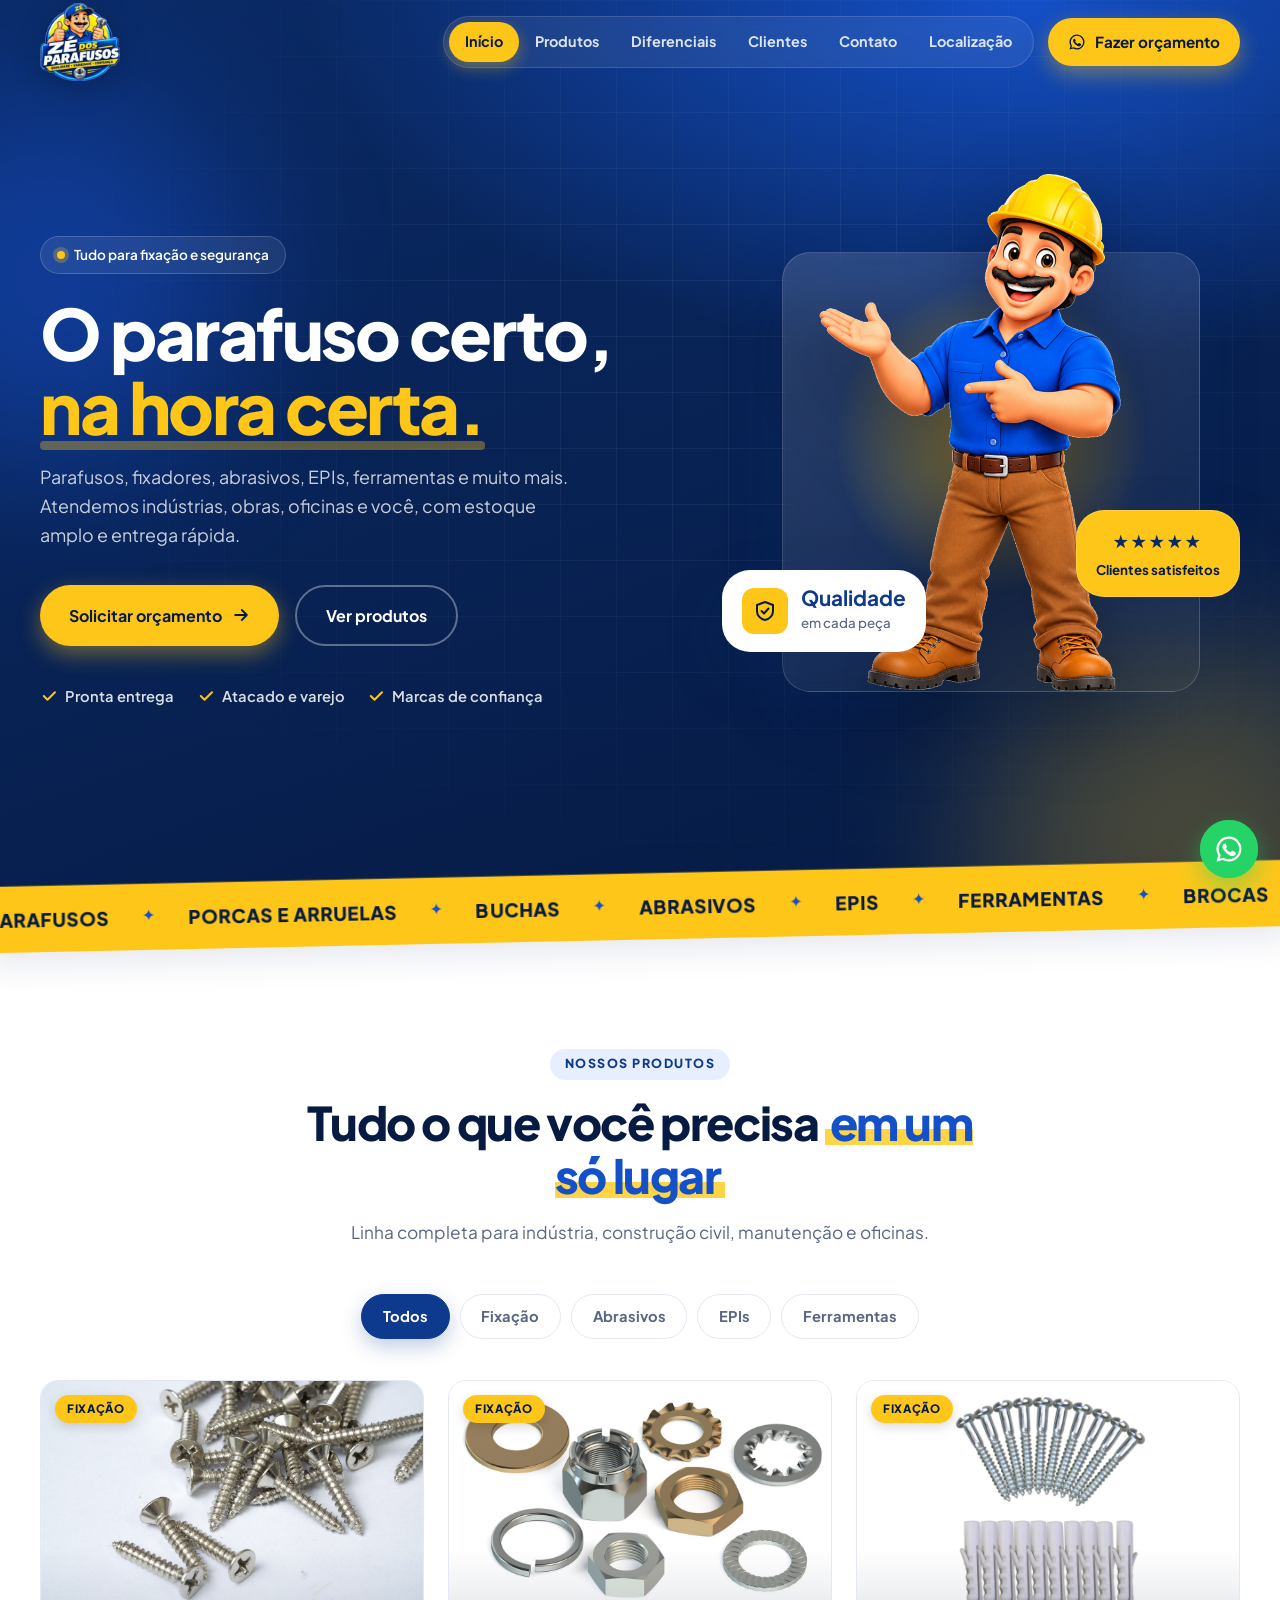
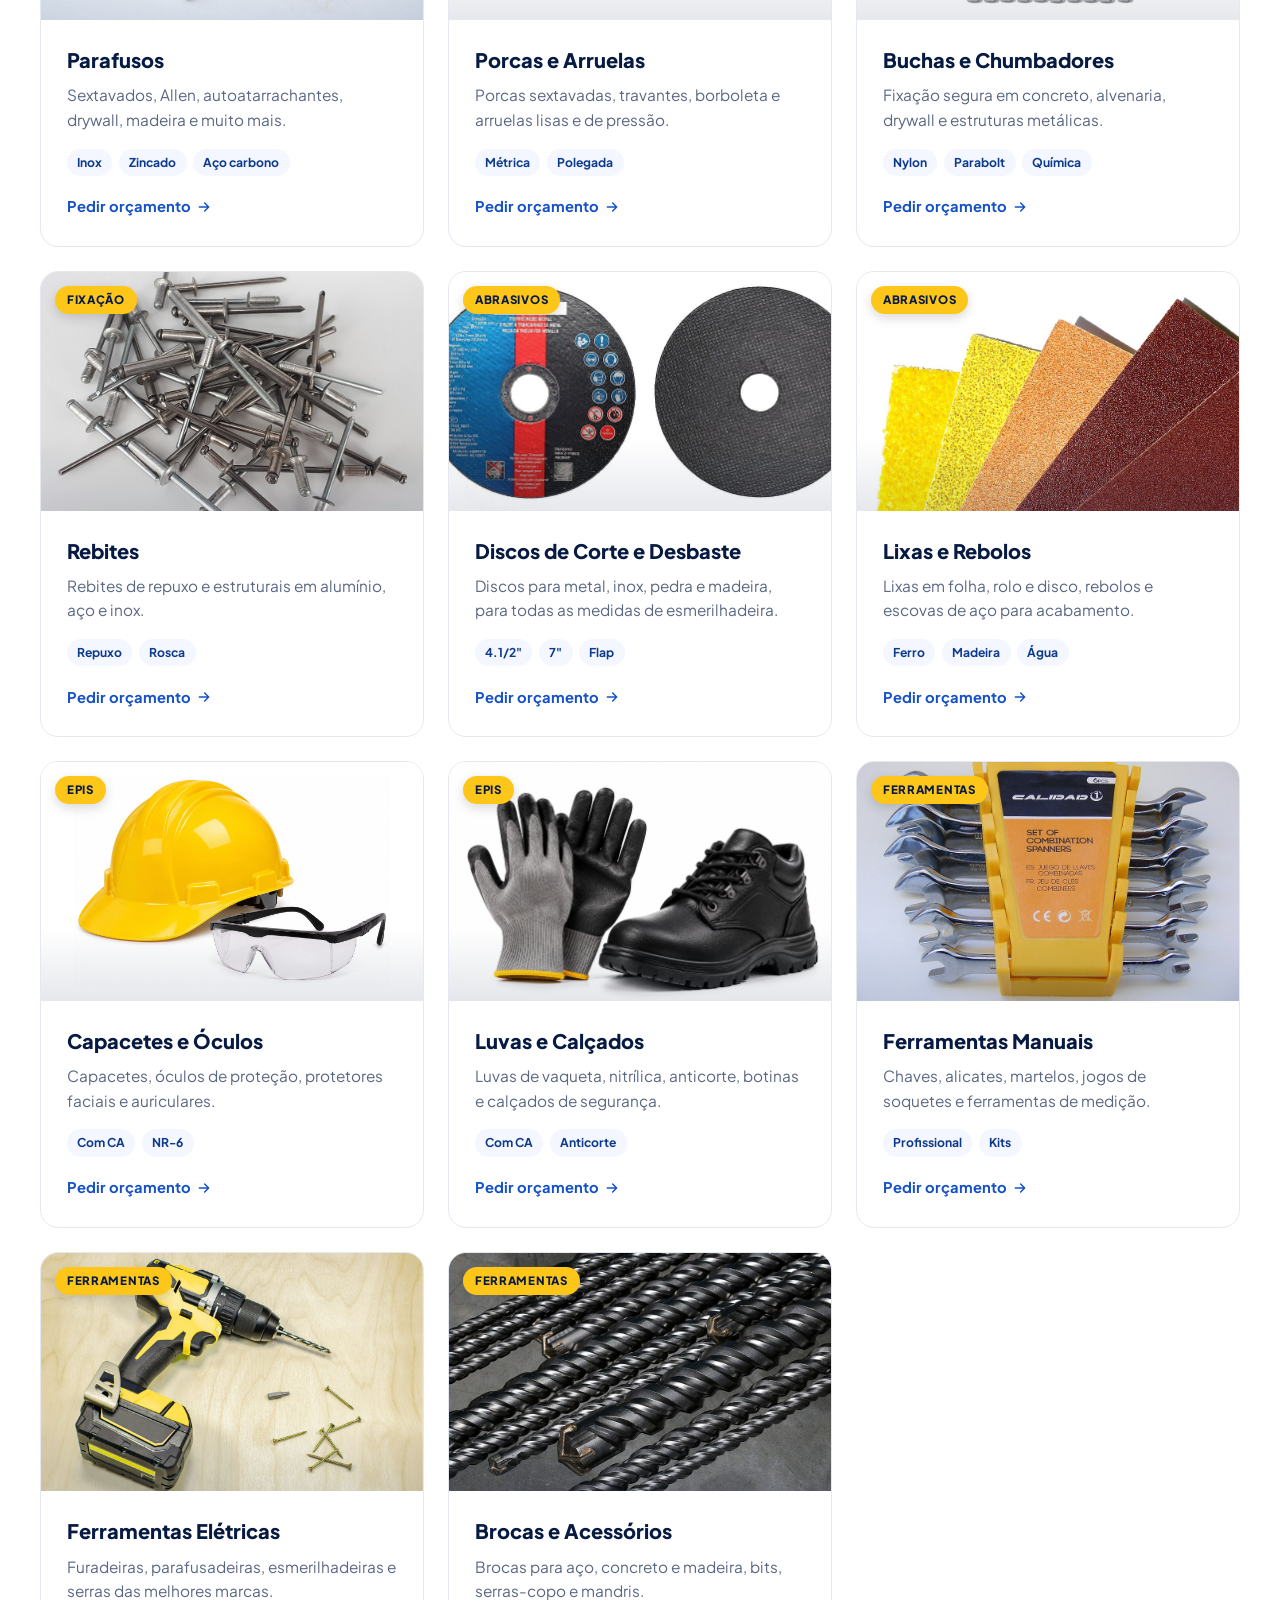
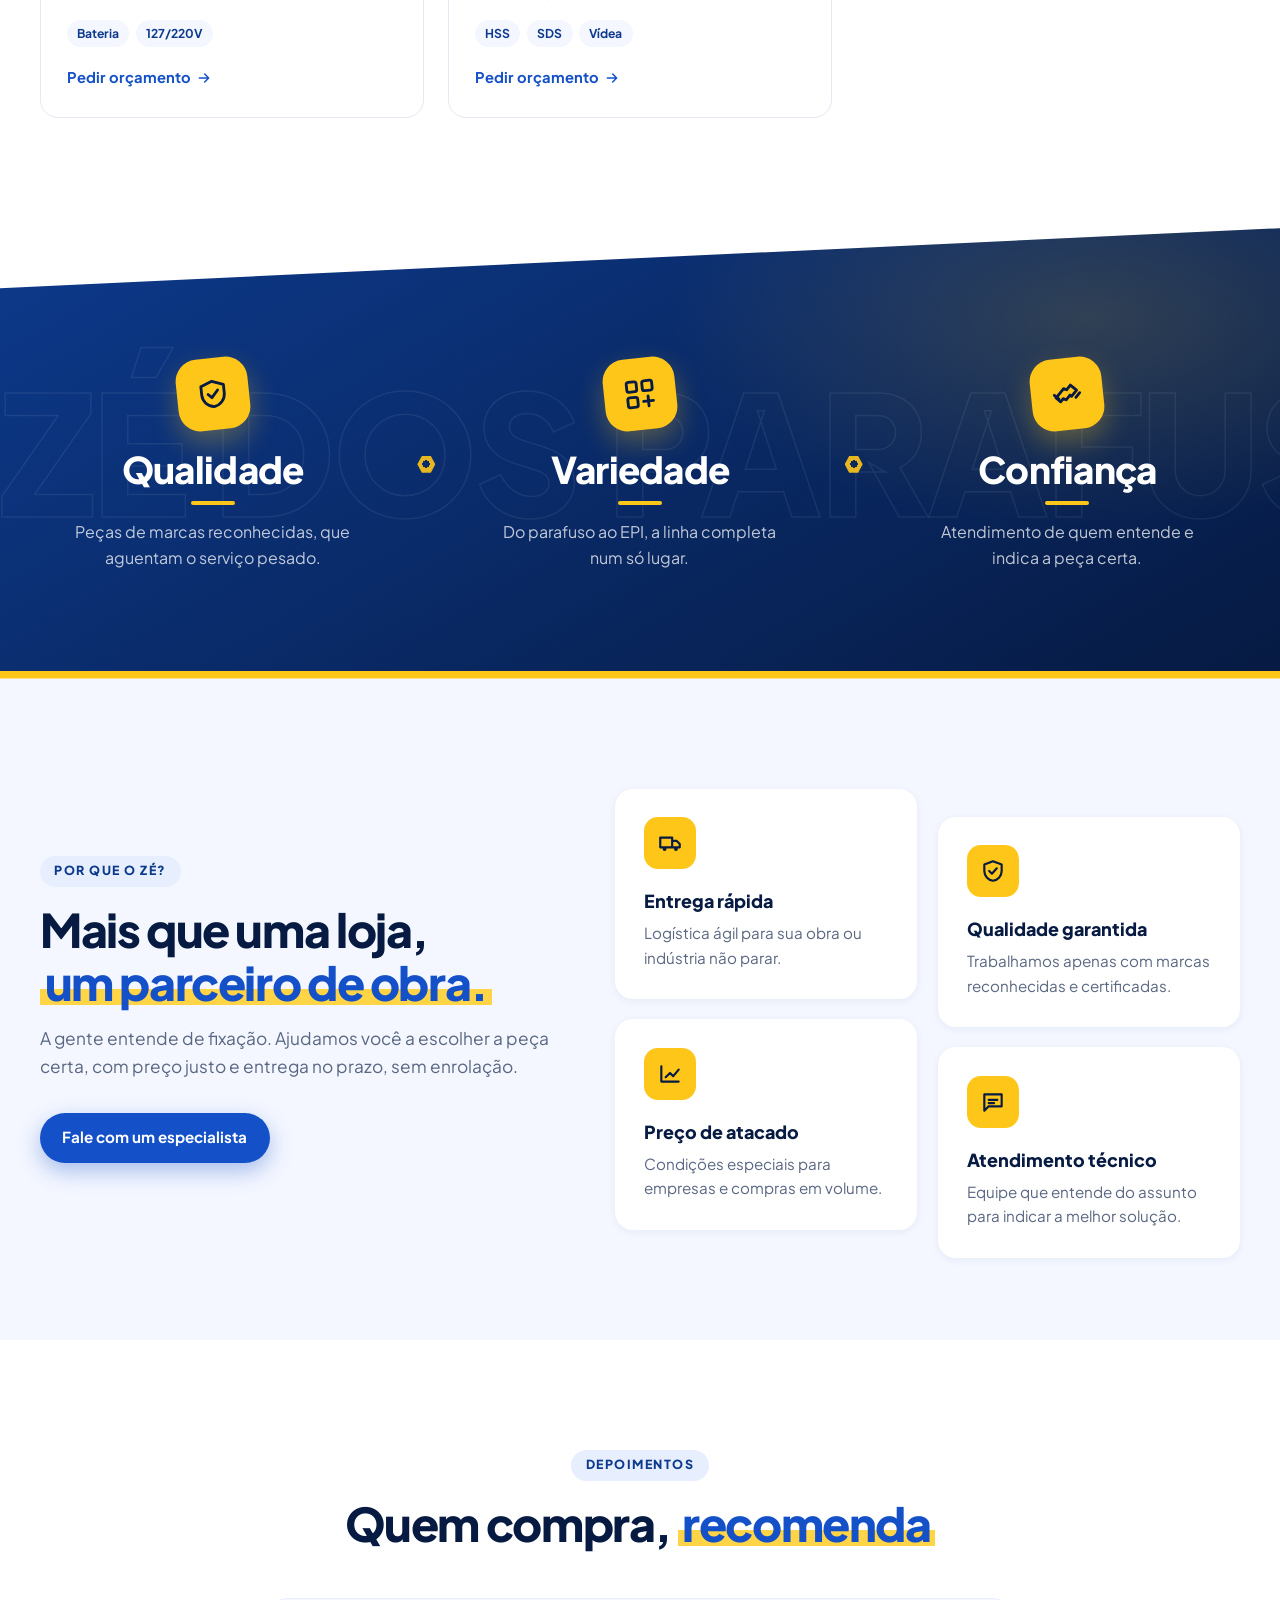
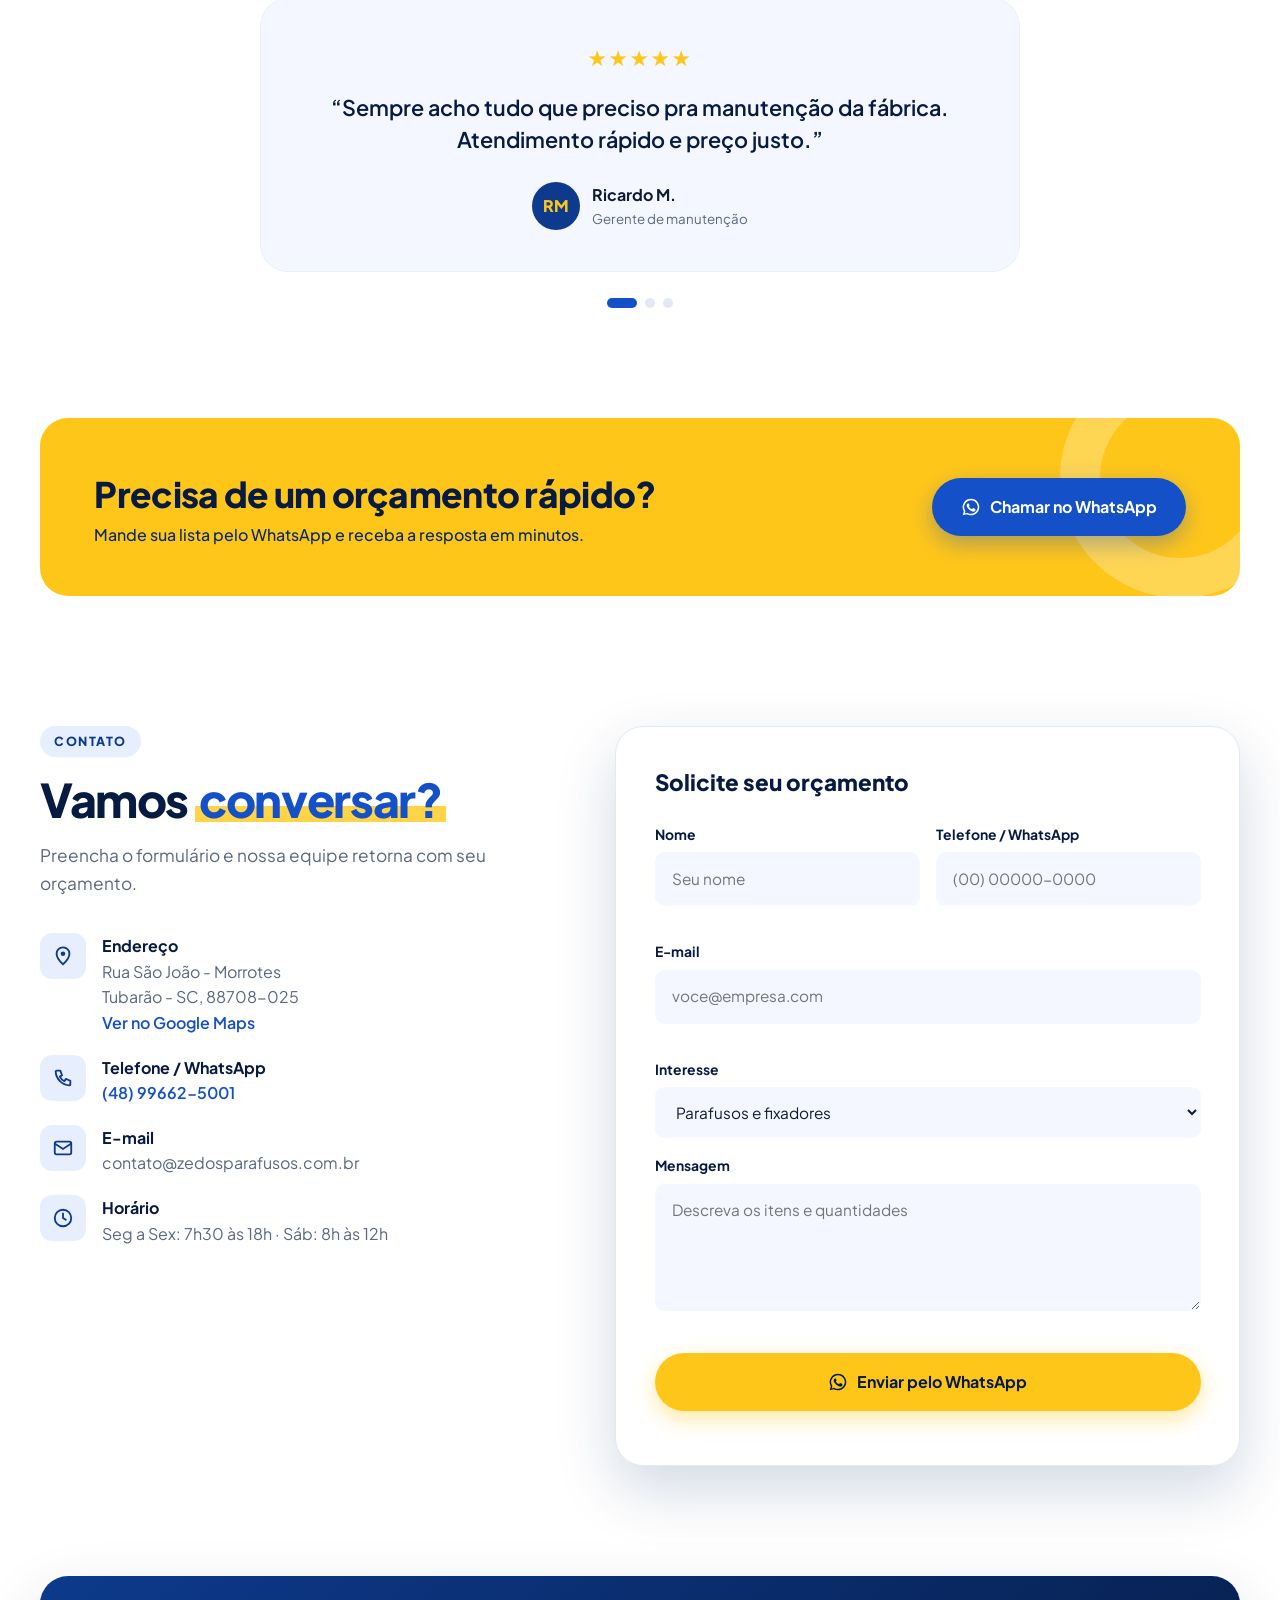
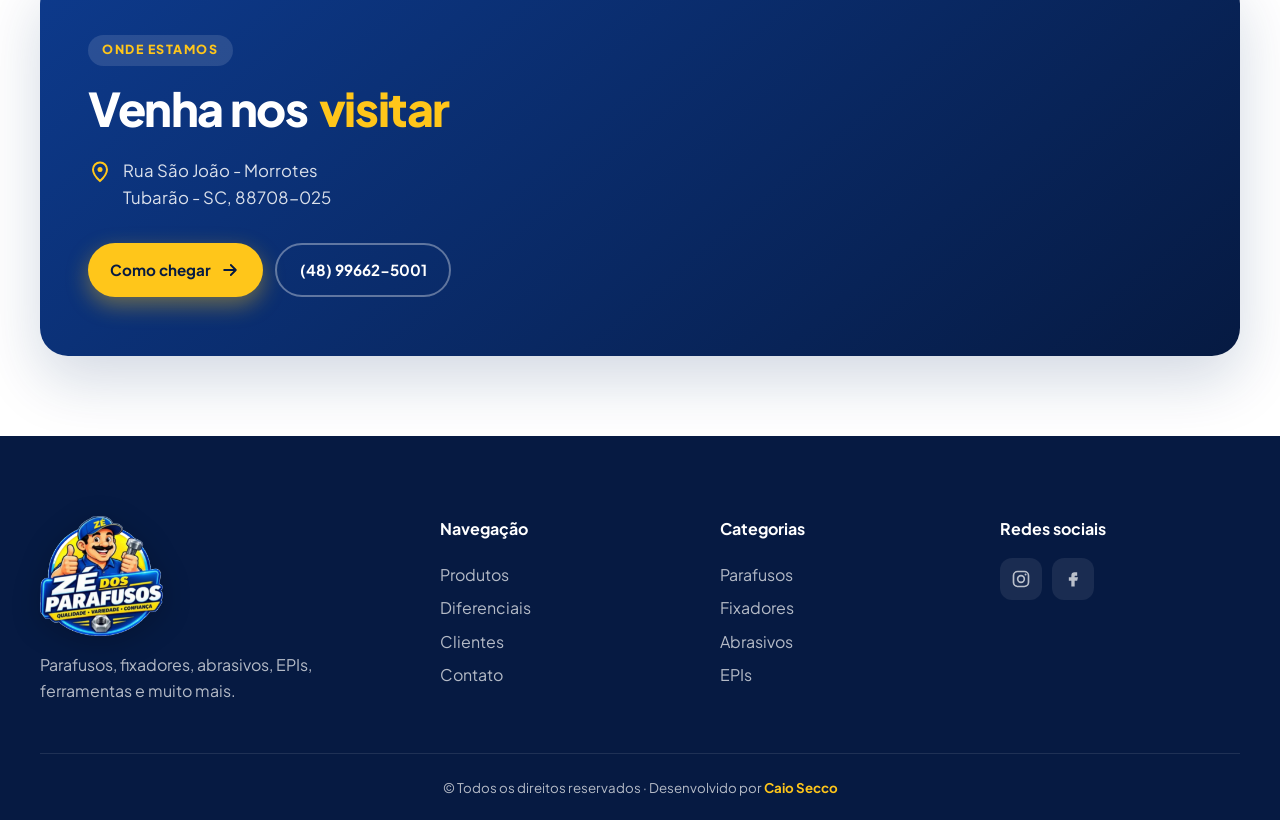
<file: index.html>
<!DOCTYPE html>
<html lang="pt-BR">
<head>
  <meta charset="UTF-8" />
  <meta name="viewport" content="width=device-width, initial-scale=1.0" />
  <title>Zé dos Parafusos | Parafusos, Fixadores, Abrasivos, EPIs e Ferramentas</title>
  <meta name="description" content="Zé dos Parafusos: especialistas em parafusos, fixadores, abrasivos, EPIs, ferramentas e muito mais. Atendimento rápido para indústria, obra e oficina." />
  <link rel="icon" type="image/png" href="img/favicon.png" />
  <link rel="preconnect" href="https://fonts.googleapis.com" />
  <link rel="preconnect" href="https://fonts.gstatic.com" crossorigin />
  <link href="https://fonts.googleapis.com/css2?family=Plus+Jakarta+Sans:wght@400;500;600;700;800&display=swap" rel="stylesheet" />
  <link rel="stylesheet" href="css/style.css" />
</head>
<body>

  <!-- ===== HEADER ===== -->
  <!-- Sombra/luz que segue o cursor -->
  <div class="cursor-glow" aria-hidden="true"></div>

  <header class="header" id="header">
    <div class="container header__inner">
      <a href="#inicio" class="logo" aria-label="Zé dos Parafusos - início">
        <img class="logo__img" src="img/logo.png" alt="Zé dos Parafusos" />
        <span class="logo__icon">
          <svg viewBox="0 0 40 40" aria-hidden="true">
            <polygon points="20,2 36,11 36,29 20,38 4,29 4,11" fill="currentColor"/>
            <circle cx="20" cy="20" r="7" fill="#0A2A66"/>
            <path d="M16 20h8M20 16v8" stroke="#FFC61A" stroke-width="2.4" stroke-linecap="round"/>
          </svg>
        </span>
        <span class="logo__text">Zé dos <strong>Parafusos</strong></span>
      </a>

      <nav class="nav" id="nav" aria-label="Menu principal">
        <p class="nav__title">Menu</p>
        <div class="nav__list">
          <span class="nav__indicator" aria-hidden="true"></span>
          <a href="#inicio" class="nav__link active"><span class="nav__num">01</span>Início</a>
          <a href="#produtos" class="nav__link"><span class="nav__num">02</span>Produtos</a>
          <a href="#diferenciais" class="nav__link"><span class="nav__num">03</span>Diferenciais</a>
          <a href="#depoimentos" class="nav__link"><span class="nav__num">04</span>Clientes</a>
          <a href="#contato" class="nav__link"><span class="nav__num">05</span>Contato</a>
          <a href="#localizacao" class="nav__link"><span class="nav__num">06</span>Localização</a>
        </div>
        <a href="https://wa.me/5548996625001?text=Ol%C3%A1%2C%20Z%C3%A9%20dos%20Parafusos!%20Gostaria%20de%20um%20or%C3%A7amento." target="_blank" rel="noopener" class="btn btn--yellow nav__cta">
          <svg viewBox="0 0 24 24" aria-hidden="true"><path fill="currentColor" d="M12 2a10 10 0 0 0-8.6 15.1L2 22l5-1.3A10 10 0 1 0 12 2zm0 18.2a8.2 8.2 0 0 1-4.2-1.1l-.3-.2-3 .8.8-2.9-.2-.3A8.2 8.2 0 1 1 12 20.2zm4.5-6.1c-.2-.1-1.5-.7-1.7-.8-.2-.1-.4-.1-.6.1l-.8 1c-.1.2-.3.2-.5.1a6.7 6.7 0 0 1-3.3-2.9c-.3-.4.3-.4.7-1.3.1-.2 0-.3 0-.4l-.8-1.8c-.2-.5-.4-.4-.6-.4h-.5a1 1 0 0 0-.7.3 3 3 0 0 0-.9 2.2 5.1 5.1 0 0 0 1.1 2.7 11.7 11.7 0 0 0 4.5 4c1.7.7 2.3.8 3.2.6.5-.1 1.5-.6 1.7-1.2.2-.6.2-1.1.2-1.2-.1-.1-.2-.2-.5-.3z"/></svg>
          Fazer orçamento
        </a>
        <div class="nav__footer">
          <img src="img/ze.png" alt="" class="nav__mascot" loading="lazy" />
          <div class="nav__contact">
            <strong>Fale com o Zé</strong>
            <a href="https://wa.me/5548996625001" target="_blank" rel="noopener">(48) 99662-5001</a>
            <a href="https://maps.app.goo.gl/k7Ko97UMEH7B2he26" target="_blank" rel="noopener">Morrotes, Tubarão - SC</a>
          </div>
        </div>
      </nav>

      <button class="menu-toggle" id="menuToggle" aria-label="Abrir menu" aria-expanded="false" aria-controls="nav">
        <span></span><span></span><span></span>
      </button>
    </div>
  </header>
  <div class="nav-backdrop" id="navBackdrop" aria-hidden="true"></div>

  <main>
    <!-- ===== HERO ===== -->
    <section class="hero" id="inicio">
      <div class="hero__bg" aria-hidden="true">
        <div class="hero__grid"></div>
        <div class="hero__blob hero__blob--1"></div>
        <div class="hero__blob hero__blob--2"></div>
      </div>

      <div class="container hero__inner">
        <div class="hero__content reveal">
          <span class="badge"><span class="badge__dot"></span> Tudo para fixação e segurança</span>
          <h1 class="hero__title">
            O parafuso certo,<br />
            <span class="highlight">na hora certa.</span>
          </h1>
          <p class="hero__text">
            Parafusos, fixadores, abrasivos, EPIs, ferramentas e muito mais.
            Atendemos indústrias, obras, oficinas e você, com estoque amplo e entrega rápida.
          </p>
          <div class="hero__actions">
            <a href="#contato" class="btn btn--yellow btn--lg">
              Solicitar orçamento
              <svg viewBox="0 0 24 24" aria-hidden="true"><path d="M5 12h14M13 6l6 6-6 6" fill="none" stroke="currentColor" stroke-width="2.2" stroke-linecap="round" stroke-linejoin="round"/></svg>
            </a>
            <a href="#produtos" class="btn btn--ghost btn--lg">Ver produtos</a>
          </div>

          <ul class="hero__trust">
            <li><svg viewBox="0 0 24 24" aria-hidden="true"><path d="M5 12l5 5L20 7" fill="none" stroke="currentColor" stroke-width="2.6" stroke-linecap="round" stroke-linejoin="round"/></svg> Pronta entrega</li>
            <li><svg viewBox="0 0 24 24" aria-hidden="true"><path d="M5 12l5 5L20 7" fill="none" stroke="currentColor" stroke-width="2.6" stroke-linecap="round" stroke-linejoin="round"/></svg> Atacado e varejo</li>
            <li><svg viewBox="0 0 24 24" aria-hidden="true"><path d="M5 12l5 5L20 7" fill="none" stroke="currentColor" stroke-width="2.6" stroke-linecap="round" stroke-linejoin="round"/></svg> Marcas de confiança</li>
          </ul>
        </div>

        <div class="hero__visual reveal" data-delay="150">
          <div class="hero__card hero__card--main">
            <img class="mascot" src="img/ze.png" alt="Zé, o mascote da Zé dos Parafusos" />
            <div class="bolt" aria-hidden="true">
              <svg viewBox="0 0 200 320">
                <defs>
                  <linearGradient id="boltMetal" x1="0" x2="1">
                    <stop offset="0" stop-color="#cfd8e6"/>
                    <stop offset=".45" stop-color="#ffffff"/>
                    <stop offset="1" stop-color="#8fa1bd"/>
                  </linearGradient>
                  <linearGradient id="boltHead" x1="0" x2="1">
                    <stop offset="0" stop-color="#FFB800"/>
                    <stop offset=".5" stop-color="#FFE07A"/>
                    <stop offset="1" stop-color="#E0A000"/>
                  </linearGradient>
                </defs>
                <polygon points="30,20 170,20 190,55 170,90 30,90 10,55" fill="url(#boltHead)"/>
                <rect x="70" y="90" width="60" height="210" rx="6" fill="url(#boltMetal)"/>
                <g stroke="#7d8fab" stroke-width="4" stroke-linecap="round" opacity=".7">
                  <line x1="70" y1="120" x2="130" y2="132"/>
                  <line x1="70" y1="145" x2="130" y2="157"/>
                  <line x1="70" y1="170" x2="130" y2="182"/>
                  <line x1="70" y1="195" x2="130" y2="207"/>
                  <line x1="70" y1="220" x2="130" y2="232"/>
                  <line x1="70" y1="245" x2="130" y2="257"/>
                  <line x1="70" y1="270" x2="130" y2="282"/>
                </g>
                <polygon points="70,300 130,300 100,318" fill="#8fa1bd"/>
              </svg>
            </div>
          </div>

          <div class="hero__card hero__card--float hero__card--stat">
            <span class="stat__icon">
              <svg viewBox="0 0 24 24" aria-hidden="true"><path d="M12 3l8 3v6c0 4.5-3.4 8.3-8 9-4.6-.7-8-4.5-8-9V6z" fill="none" stroke="currentColor" stroke-width="2" stroke-linejoin="round"/><path d="M8.5 12l2.5 2.5 4.5-5" fill="none" stroke="currentColor" stroke-width="2" stroke-linecap="round" stroke-linejoin="round"/></svg>
            </span>
            <div>
              <strong>Qualidade</strong>
              <small>em cada peça</small>
            </div>
          </div>

          <div class="hero__card hero__card--float hero__card--rating">
            <div class="stars" aria-label="Avaliação 5 de 5">★★★★★</div>
            <small>Clientes satisfeitos</small>
          </div>
        </div>
      </div>
    </section>

    <!-- ===== MARQUEE ===== -->
    <div class="marquee" aria-hidden="true">
      <div class="marquee__track">
        <span>Parafusos</span><i>✦</i><span>Porcas e Arruelas</span><i>✦</i><span>Buchas</span><i>✦</i>
        <span>Abrasivos</span><i>✦</i><span>EPIs</span><i>✦</i><span>Ferramentas</span><i>✦</i>
        <span>Brocas</span><i>✦</i><span>Rebites</span><i>✦</i><span>Químicos</span><i>✦</i>
        <span>Parafusos</span><i>✦</i><span>Porcas e Arruelas</span><i>✦</i><span>Buchas</span><i>✦</i>
        <span>Abrasivos</span><i>✦</i><span>EPIs</span><i>✦</i><span>Ferramentas</span><i>✦</i>
        <span>Brocas</span><i>✦</i><span>Rebites</span><i>✦</i><span>Químicos</span><i>✦</i>
      </div>
    </div>

    <!-- ===== PRODUTOS ===== -->
    <section class="section" id="produtos">
      <div class="container">
        <div class="section__head reveal">
          <span class="eyebrow">Nossos produtos</span>
          <h2 class="section__title">Tudo o que você precisa <span class="highlight">em um só lugar</span></h2>
          <p class="section__text">Linha completa para indústria, construção civil, manutenção e oficinas.</p>
        </div>

        <div class="filters reveal" role="tablist" aria-label="Filtrar produtos">
          <button class="filter active" data-filter="all" role="tab" aria-selected="true">Todos</button>
          <button class="filter" data-filter="fixacao" role="tab" aria-selected="false">Fixação</button>
          <button class="filter" data-filter="abrasivos" role="tab" aria-selected="false">Abrasivos</button>
          <button class="filter" data-filter="epis" role="tab" aria-selected="false">EPIs</button>
          <button class="filter" data-filter="ferramentas" role="tab" aria-selected="false">Ferramentas</button>
        </div>

        <div class="products" id="products">
          <!-- Cards gerados via JS (js/main.js) -->
        </div>
      </div>
    </section>

    <!-- ===== DIVISOR: PILARES DA MARCA ===== -->
    <section class="pillars" aria-label="Nossos pilares">
      <div class="pillars__watermark" aria-hidden="true">
        <span>ZÉ DOS PARAFUSOS · ZÉ DOS PARAFUSOS · ZÉ DOS PARAFUSOS · ZÉ DOS PARAFUSOS ·&nbsp;</span>
        <span>ZÉ DOS PARAFUSOS · ZÉ DOS PARAFUSOS · ZÉ DOS PARAFUSOS · ZÉ DOS PARAFUSOS ·&nbsp;</span>
      </div>
      <div class="container pillars__grid">
        <article class="pillar reveal">
          <span class="pillar__icon">
            <svg viewBox="0 0 24 24" aria-hidden="true"><path d="M12 3l8 3v6c0 4.5-3.4 8.3-8 9-4.6-.7-8-4.5-8-9V6z" fill="none" stroke="currentColor" stroke-width="2" stroke-linejoin="round"/><path d="M8.5 12l2.5 2.5 4.5-5" fill="none" stroke="currentColor" stroke-width="2" stroke-linecap="round" stroke-linejoin="round"/></svg>
          </span>
          <h3>Qualidade</h3>
          <p>Peças de marcas reconhecidas, que aguentam o serviço pesado.</p>
        </article>
        <i class="pillar__sep" aria-hidden="true"></i>
        <article class="pillar reveal" data-delay="120">
          <span class="pillar__icon">
            <svg viewBox="0 0 24 24" aria-hidden="true"><rect x="3" y="3" width="7" height="7" rx="1.5" fill="none" stroke="currentColor" stroke-width="2"/><rect x="14" y="3" width="7" height="7" rx="1.5" fill="none" stroke="currentColor" stroke-width="2"/><rect x="3" y="14" width="7" height="7" rx="1.5" fill="none" stroke="currentColor" stroke-width="2"/><path d="M17.5 14v7M14 17.5h7" stroke="currentColor" stroke-width="2" stroke-linecap="round"/></svg>
          </span>
          <h3>Variedade</h3>
          <p>Do parafuso ao EPI, a linha completa num só lugar.</p>
        </article>
        <i class="pillar__sep" aria-hidden="true"></i>
        <article class="pillar reveal" data-delay="240">
          <span class="pillar__icon">
            <svg viewBox="0 0 24 24" aria-hidden="true"><path d="M7 11l3-3 2 1 3-3 4 4-4 4-1-1-3 3-2-1-2 2-3-3z" fill="none" stroke="currentColor" stroke-width="2" stroke-linejoin="round"/><path d="M3 12l3 3M21 12l-3 3" stroke="currentColor" stroke-width="2" stroke-linecap="round"/></svg>
          </span>
          <h3>Confiança</h3>
          <p>Atendimento de quem entende e indica a peça certa.</p>
        </article>
      </div>
    </section>

    <!-- ===== DIFERENCIAIS ===== -->
    <section class="section section--alt" id="diferenciais">
      <div class="container features">
        <div class="features__intro reveal">
          <span class="eyebrow">Por que o Zé?</span>
          <h2 class="section__title">Mais que uma loja,<br /><span class="highlight">um parceiro de obra.</span></h2>
          <p class="section__text">
            A gente entende de fixação. Ajudamos você a escolher a peça certa, com preço justo
            e entrega no prazo, sem enrolação.
          </p>
          <a href="#contato" class="btn btn--blue">Fale com um especialista</a>
        </div>

        <div class="features__grid">
          <article class="feature reveal">
            <div class="feature__icon">
              <svg viewBox="0 0 24 24" aria-hidden="true"><path d="M3 7h11v9H3zM14 10h4l3 3v3h-7z" fill="none" stroke="currentColor" stroke-width="2" stroke-linejoin="round"/><circle cx="7" cy="17.5" r="1.8" fill="currentColor"/><circle cx="17.5" cy="17.5" r="1.8" fill="currentColor"/></svg>
            </div>
            <h3>Entrega rápida</h3>
            <p>Logística ágil para sua obra ou indústria não parar.</p>
          </article>
          <article class="feature reveal" data-delay="100">
            <div class="feature__icon">
              <svg viewBox="0 0 24 24" aria-hidden="true"><path d="M12 3l8 3v6c0 4.5-3.4 8.3-8 9-4.6-.7-8-4.5-8-9V6z" fill="none" stroke="currentColor" stroke-width="2" stroke-linejoin="round"/><path d="M8.5 12l2.5 2.5 4.5-5" fill="none" stroke="currentColor" stroke-width="2" stroke-linecap="round" stroke-linejoin="round"/></svg>
            </div>
            <h3>Qualidade garantida</h3>
            <p>Trabalhamos apenas com marcas reconhecidas e certificadas.</p>
          </article>
          <article class="feature reveal" data-delay="200">
            <div class="feature__icon">
              <svg viewBox="0 0 24 24" aria-hidden="true"><path d="M4 19V5M4 19h16M8 15l4-4 3 3 5-6" fill="none" stroke="currentColor" stroke-width="2" stroke-linecap="round" stroke-linejoin="round"/></svg>
            </div>
            <h3>Preço de atacado</h3>
            <p>Condições especiais para empresas e compras em volume.</p>
          </article>
          <article class="feature reveal" data-delay="300">
            <div class="feature__icon">
              <svg viewBox="0 0 24 24" aria-hidden="true"><path d="M4 5h16v11H8l-4 4z" fill="none" stroke="currentColor" stroke-width="2" stroke-linejoin="round"/><path d="M8 10h8M8 13h5" stroke="currentColor" stroke-width="2" stroke-linecap="round"/></svg>
            </div>
            <h3>Atendimento técnico</h3>
            <p>Equipe que entende do assunto para indicar a melhor solução.</p>
          </article>
        </div>
      </div>
    </section>

    <!-- ===== DEPOIMENTOS ===== -->
    <section class="section" id="depoimentos">
      <div class="container">
        <div class="section__head reveal">
          <span class="eyebrow">Depoimentos</span>
          <h2 class="section__title">Quem compra, <span class="highlight">recomenda</span></h2>
        </div>

        <div class="testimonials reveal">
          <div class="testimonials__track" id="testimonialsTrack">
            <figure class="testimonial">
              <div class="stars">★★★★★</div>
              <blockquote>“Sempre acho tudo que preciso pra manutenção da fábrica. Atendimento rápido e preço justo.”</blockquote>
              <figcaption><span class="avatar">RM</span><div><strong>Ricardo M.</strong><small>Gerente de manutenção</small></div></figcaption>
            </figure>
            <figure class="testimonial">
              <div class="stars">★★★★★</div>
              <blockquote>“Os EPIs chegaram no dia seguinte, certinho. Virou nosso fornecedor oficial nas obras.”</blockquote>
              <figcaption><span class="avatar">AL</span><div><strong>Ana L.</strong><small>Engenheira civil</small></div></figcaption>
            </figure>
            <figure class="testimonial">
              <div class="stars">★★★★★</div>
              <blockquote>“O pessoal sabe indicar o parafuso certo para cada aplicação. Isso faz toda a diferença.”</blockquote>
              <figcaption><span class="avatar">JP</span><div><strong>João P.</strong><small>Serralheiro</small></div></figcaption>
            </figure>
          </div>
          <div class="testimonials__dots" id="testimonialsDots" aria-label="Navegação dos depoimentos"></div>
        </div>
      </div>
    </section>

    <!-- ===== CTA ===== -->
    <section class="cta">
      <div class="container cta__inner reveal">
        <div>
          <h2>Precisa de um orçamento rápido?</h2>
          <p>Mande sua lista pelo WhatsApp e receba a resposta em minutos.</p>
        </div>
        <a href="https://wa.me/5548996625001?text=Ol%C3%A1%2C%20Z%C3%A9%20dos%20Parafusos!%20Gostaria%20de%20um%20or%C3%A7amento." target="_blank" rel="noopener" class="btn btn--blue btn--lg">
          <svg viewBox="0 0 24 24" aria-hidden="true"><path fill="currentColor" d="M12 2a10 10 0 0 0-8.6 15.1L2 22l5-1.3A10 10 0 1 0 12 2zm0 18.2a8.2 8.2 0 0 1-4.2-1.1l-.3-.2-3 .8.8-2.9-.2-.3A8.2 8.2 0 1 1 12 20.2zm4.5-6.1c-.2-.1-1.5-.7-1.7-.8-.2-.1-.4-.1-.6.1l-.8 1c-.1.2-.3.2-.5.1a6.7 6.7 0 0 1-3.3-2.9c-.3-.4.3-.4.7-1.3.1-.2 0-.3 0-.4l-.8-1.8c-.2-.5-.4-.4-.6-.4h-.5a1 1 0 0 0-.7.3 3 3 0 0 0-.9 2.2 5.1 5.1 0 0 0 1.1 2.7 11.7 11.7 0 0 0 4.5 4c1.7.7 2.3.8 3.2.6.5-.1 1.5-.6 1.7-1.2.2-.6.2-1.1.2-1.2-.1-.1-.2-.2-.5-.3z"/></svg>
          Chamar no WhatsApp
        </a>
      </div>
    </section>

    <!-- ===== CONTATO ===== -->
    <section class="section" id="contato">
      <div class="container contact">
        <div class="contact__info reveal">
          <span class="eyebrow">Contato</span>
          <h2 class="section__title">Vamos <span class="highlight">conversar?</span></h2>
          <p class="section__text">Preencha o formulário e nossa equipe retorna com seu orçamento.</p>

          <ul class="contact__list">
            <li>
              <span class="contact__icon"><svg viewBox="0 0 24 24" aria-hidden="true"><path d="M12 21s-7-6.2-7-11.5a7 7 0 0 1 14 0C19 14.8 12 21 12 21z" fill="none" stroke="currentColor" stroke-width="2"/><circle cx="12" cy="9.5" r="2.5" fill="currentColor"/></svg></span>
              <div><strong>Endereço</strong><span>Rua São João - Morrotes<br />Tubarão - SC, 88708-025<br /><a href="https://maps.app.goo.gl/k7Ko97UMEH7B2he26" target="_blank" rel="noopener">Ver no Google Maps</a></span></div>
            </li>
            <li>
              <span class="contact__icon"><svg viewBox="0 0 24 24" aria-hidden="true"><path d="M5 4h4l2 5-2.5 1.5a11 11 0 0 0 5 5L15 13l5 2v4a1 1 0 0 1-1 1A16 16 0 0 1 4 5a1 1 0 0 1 1-1z" fill="none" stroke="currentColor" stroke-width="2" stroke-linejoin="round"/></svg></span>
              <div><strong>Telefone / WhatsApp</strong><span><a href="https://wa.me/5548996625001" target="_blank" rel="noopener">(48) 99662-5001</a></span></div>
            </li>
            <li>
              <span class="contact__icon"><svg viewBox="0 0 24 24" aria-hidden="true"><rect x="3" y="5" width="18" height="14" rx="2" fill="none" stroke="currentColor" stroke-width="2"/><path d="M3 7l9 6 9-6" fill="none" stroke="currentColor" stroke-width="2"/></svg></span>
              <div><strong>E-mail</strong><span>contato@zedosparafusos.com.br</span></div>
            </li>
            <li>
              <span class="contact__icon"><svg viewBox="0 0 24 24" aria-hidden="true"><circle cx="12" cy="12" r="9" fill="none" stroke="currentColor" stroke-width="2"/><path d="M12 7v5l3 2" fill="none" stroke="currentColor" stroke-width="2" stroke-linecap="round"/></svg></span>
              <div><strong>Horário</strong><span>Seg a Sex: 7h30 às 18h · Sáb: 8h às 12h</span></div>
            </li>
          </ul>
        </div>

        <form class="form reveal" id="contactForm" data-delay="150" novalidate>
          <h3>Solicite seu orçamento</h3>
          <div class="form__row">
            <div class="field">
              <label for="nome">Nome</label>
              <input type="text" id="nome" name="nome" placeholder="Seu nome" required />
              <small class="field__error"></small>
            </div>
            <div class="field">
              <label for="telefone">Telefone / WhatsApp</label>
              <input type="tel" id="telefone" name="telefone" placeholder="(00) 00000-0000" required />
              <small class="field__error"></small>
            </div>
          </div>
          <div class="field">
            <label for="email">E-mail</label>
            <input type="email" id="email" name="email" placeholder="voce@empresa.com" required />
            <small class="field__error"></small>
          </div>
          <div class="field">
            <label for="categoria">Interesse</label>
            <select id="categoria" name="categoria">
              <option>Parafusos e fixadores</option>
              <option>Abrasivos</option>
              <option>EPIs</option>
              <option>Ferramentas</option>
              <option>Outros</option>
            </select>
          </div>
          <div class="field">
            <label for="mensagem">Mensagem</label>
            <textarea id="mensagem" name="mensagem" rows="4" placeholder="Descreva os itens e quantidades" required></textarea>
            <small class="field__error"></small>
          </div>
          <button type="submit" class="btn btn--yellow btn--block btn--lg">
            <svg viewBox="0 0 24 24" aria-hidden="true"><path fill="currentColor" d="M12 2a10 10 0 0 0-8.6 15.1L2 22l5-1.3A10 10 0 1 0 12 2zm0 18.2a8.2 8.2 0 0 1-4.2-1.1l-.3-.2-3 .8.8-2.9-.2-.3A8.2 8.2 0 1 1 12 20.2zm4.5-6.1c-.2-.1-1.5-.7-1.7-.8-.2-.1-.4-.1-.6.1l-.8 1c-.1.2-.3.2-.5.1a6.7 6.7 0 0 1-3.3-2.9c-.3-.4.3-.4.7-1.3.1-.2 0-.3 0-.4l-.8-1.8c-.2-.5-.4-.4-.6-.4h-.5a1 1 0 0 0-.7.3 3 3 0 0 0-.9 2.2 5.1 5.1 0 0 0 1.1 2.7 11.7 11.7 0 0 0 4.5 4c1.7.7 2.3.8 3.2.6.5-.1 1.5-.6 1.7-1.2.2-.6.2-1.1.2-1.2-.1-.1-.2-.2-.5-.3z"/></svg>
            Enviar pelo WhatsApp
          </button>
          <p class="form__success" id="formSuccess" role="status" aria-live="polite"></p>
        </form>
      </div>
    </section>

    <!-- ===== LOCALIZAÇÃO ===== -->
    <section class="location" id="localizacao">
      <div class="container">
        <div class="location__card reveal">
          <div class="location__info">
            <span class="eyebrow">Onde estamos</span>
            <h2 class="section__title">Venha nos <span class="highlight">visitar</span></h2>
            <p class="location__address">
              <svg viewBox="0 0 24 24" aria-hidden="true"><path d="M12 21s-7-6.2-7-11.5a7 7 0 0 1 14 0C19 14.8 12 21 12 21z" fill="none" stroke="currentColor" stroke-width="2"/><circle cx="12" cy="9.5" r="2.5" fill="currentColor"/></svg>
              <span>Rua São João - Morrotes<br />Tubarão - SC, 88708-025</span>
            </p>
            <div class="location__actions">
              <a href="https://www.google.com/maps/dir/?api=1&amp;destination=-28.476818,-49.0295412" target="_blank" rel="noopener" class="btn btn--yellow">
                Como chegar
                <svg viewBox="0 0 24 24" aria-hidden="true"><path d="M5 12h14M13 6l6 6-6 6" fill="none" stroke="currentColor" stroke-width="2.2" stroke-linecap="round" stroke-linejoin="round"/></svg>
              </a>
              <a href="https://wa.me/5548996625001" target="_blank" rel="noopener" class="btn btn--ghost">(48) 99662-5001</a>
            </div>
          </div>
          <div class="location__map">
            <iframe
              title="Mapa: Zé dos Parafusos em Tubarão - SC"
              src="https://www.google.com/maps?q=-28.476818,-49.0295412&amp;z=17&amp;output=embed"
              loading="lazy"
              referrerpolicy="no-referrer-when-downgrade"
              allowfullscreen></iframe>
          </div>
        </div>
      </div>
    </section>
  </main>

  <!-- ===== FOOTER ===== -->
  <footer class="footer">
    <div class="container footer__inner">
      <div class="footer__brand">
        <a href="#inicio" class="logo logo--light">
          <img class="logo__img" src="img/logo.png" alt="Zé dos Parafusos" />
          <span class="logo__icon">
            <svg viewBox="0 0 40 40" aria-hidden="true">
              <polygon points="20,2 36,11 36,29 20,38 4,29 4,11" fill="currentColor"/>
              <circle cx="20" cy="20" r="7" fill="#0A2A66"/>
              <path d="M16 20h8M20 16v8" stroke="#FFC61A" stroke-width="2.4" stroke-linecap="round"/>
            </svg>
          </span>
          <span class="logo__text">Zé dos <strong>Parafusos</strong></span>
        </a>
        <p>Parafusos, fixadores, abrasivos, EPIs, ferramentas e muito mais.</p>
      </div>
      <div class="footer__col">
        <h4>Navegação</h4>
        <a href="#produtos">Produtos</a>
        <a href="#diferenciais">Diferenciais</a>
        <a href="#depoimentos">Clientes</a>
        <a href="#contato">Contato</a>
      </div>
      <div class="footer__col">
        <h4>Categorias</h4>
        <a href="#produtos">Parafusos</a>
        <a href="#produtos">Fixadores</a>
        <a href="#produtos">Abrasivos</a>
        <a href="#produtos">EPIs</a>
      </div>
      <div class="footer__col">
        <h4>Redes sociais</h4>
        <div class="socials">
          <a href="#" aria-label="Instagram"><svg viewBox="0 0 24 24"><rect x="3" y="3" width="18" height="18" rx="5" fill="none" stroke="currentColor" stroke-width="2"/><circle cx="12" cy="12" r="4" fill="none" stroke="currentColor" stroke-width="2"/><circle cx="17.5" cy="6.5" r="1.2" fill="currentColor"/></svg></a>
          <a href="#" aria-label="Facebook"><svg viewBox="0 0 24 24"><path fill="currentColor" d="M14 8h3V4h-3a4 4 0 0 0-4 4v2H7v4h3v7h4v-7h3l1-4h-4V8.5a.5.5 0 0 1 .5-.5z"/></svg></a>
        </div>
      </div>
    </div>
    <div class="container footer__bottom">
      <small class="footer__dev">© Todos os direitos reservados · Desenvolvido por <strong>Caio Secco</strong></small>
    </div>
  </footer>

  <!-- Botões flutuantes -->
  <a href="https://wa.me/5548996625001?text=Ol%C3%A1%2C%20Z%C3%A9%20dos%20Parafusos!%20Gostaria%20de%20um%20or%C3%A7amento." target="_blank" rel="noopener" class="whatsapp-float" aria-label="Falar no WhatsApp">
    <svg viewBox="0 0 24 24" aria-hidden="true"><path fill="currentColor" d="M12 2a10 10 0 0 0-8.6 15.1L2 22l5-1.3A10 10 0 1 0 12 2zm0 18.2a8.2 8.2 0 0 1-4.2-1.1l-.3-.2-3 .8.8-2.9-.2-.3A8.2 8.2 0 1 1 12 20.2zm4.5-6.1c-.2-.1-1.5-.7-1.7-.8-.2-.1-.4-.1-.6.1l-.8 1c-.1.2-.3.2-.5.1a6.7 6.7 0 0 1-3.3-2.9c-.3-.4.3-.4.7-1.3.1-.2 0-.3 0-.4l-.8-1.8c-.2-.5-.4-.4-.6-.4h-.5a1 1 0 0 0-.7.3 3 3 0 0 0-.9 2.2 5.1 5.1 0 0 0 1.1 2.7 11.7 11.7 0 0 0 4.5 4c1.7.7 2.3.8 3.2.6.5-.1 1.5-.6 1.7-1.2.2-.6.2-1.1.2-1.2-.1-.1-.2-.2-.5-.3z"/></svg>
  </a>
  <button class="back-to-top" id="backToTop" aria-label="Voltar ao topo">
    <svg viewBox="0 0 24 24" aria-hidden="true"><path d="M12 19V5M6 11l6-6 6 6" fill="none" stroke="currentColor" stroke-width="2.4" stroke-linecap="round" stroke-linejoin="round"/></svg>
  </button>

  <script src="js/main.js"></script>
</body>
</html>
</file>
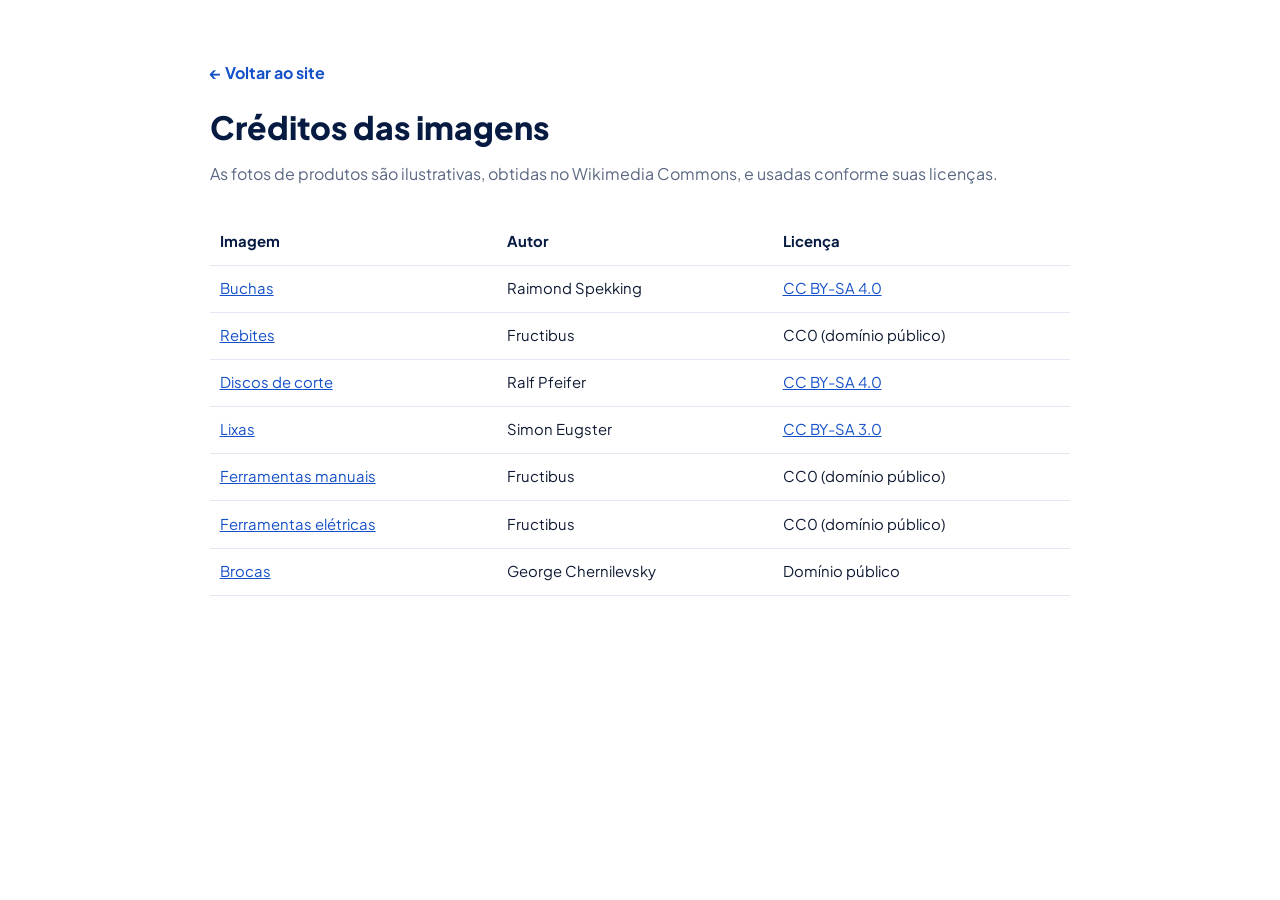
<file: creditos.html>
<!DOCTYPE html>
<html lang="pt-BR">
<head>
  <meta charset="UTF-8" />
  <meta name="viewport" content="width=device-width, initial-scale=1.0" />
  <title>Créditos das imagens | Zé dos Parafusos</title>
  <meta name="robots" content="noindex" />
  <link href="https://fonts.googleapis.com/css2?family=Plus+Jakarta+Sans:wght@400;600;800&display=swap" rel="stylesheet" />
  <link rel="stylesheet" href="css/style.css" />
  <style>
    .credits { padding: 60px 0 80px; max-width: 860px; }
    .credits h1 { font-size: 2rem; font-weight: 800; color: var(--blue-900); margin: 1rem 0 .5rem; }
    .credits p { color: var(--muted); }
    .credits table { width: 100%; border-collapse: collapse; margin-top: 2rem; font-size: .93rem; }
    .credits th, .credits td { text-align: left; padding: .7rem .6rem; border-bottom: 1px solid var(--line); vertical-align: top; }
    .credits th { color: var(--blue-900); }
    .credits td a { color: var(--blue-600); text-decoration: underline; }
    .credits .back { color: var(--blue-600); font-weight: 700; }
  </style>
</head>
<body>
  <main class="container credits">
    <a href="index.html" class="back">← Voltar ao site</a>
    <h1>Créditos das imagens</h1>
    <p>As fotos de produtos são ilustrativas, obtidas no Wikimedia Commons, e usadas conforme suas licenças.</p>
    <table>
      <thead><tr><th>Imagem</th><th>Autor</th><th>Licença</th></tr></thead>
      <tbody>
        <tr><td><a href="https://commons.wikimedia.org/wiki/File:Fischer_Universald%C3%BCbel_UX_10_aus_Biowerkstoff-8365.jpg" target="_blank" rel="noopener">Buchas</a></td><td>Raimond Spekking</td><td><a href="https://creativecommons.org/licenses/by-sa/4.0/" target="_blank" rel="noopener">CC BY-SA 4.0</a></td></tr>
        <tr><td><a href="https://commons.wikimedia.org/wiki/File:A_stack_of_blind_rivets_2017.jpg" target="_blank" rel="noopener">Rebites</a></td><td>Fructibus</td><td>CC0 (domínio público)</td></tr>
        <tr><td><a href="https://commons.wikimedia.org/wiki/File:Winkelschleifer_Trennscheibe_Metall.jpg" target="_blank" rel="noopener">Discos de corte</a></td><td>Ralf Pfeifer</td><td><a href="https://creativecommons.org/licenses/by-sa/4.0/" target="_blank" rel="noopener">CC BY-SA 4.0</a></td></tr>
        <tr><td><a href="https://commons.wikimedia.org/wiki/File:Schleifpapier_verschiedene_Sorten.jpg" target="_blank" rel="noopener">Lixas</a></td><td>Simon Eugster</td><td><a href="https://creativecommons.org/licenses/by-sa/3.0/" target="_blank" rel="noopener">CC BY-SA 3.0</a></td></tr>
        <tr><td><a href="https://commons.wikimedia.org/wiki/File:Set_of_six_combination_spanners.jpg" target="_blank" rel="noopener">Ferramentas manuais</a></td><td>Fructibus</td><td>CC0 (domínio público)</td></tr>
        <tr><td><a href="https://commons.wikimedia.org/wiki/File:Cordless_electric_(screw)_drill.jpg" target="_blank" rel="noopener">Ferramentas elétricas</a></td><td>Fructibus</td><td>CC0 (domínio público)</td></tr>
        <tr><td><a href="https://commons.wikimedia.org/wiki/File:Drill_bits_2017_G1.jpg" target="_blank" rel="noopener">Brocas</a></td><td>George Chernilevsky</td><td>Domínio público</td></tr>
      </tbody>
    </table>
  </main>
</body>
</html>
</file>
<file: css/style.css>
/* =========================================================
   Zé dos Parafusos — Landing Page
   Paleta: Azul · Amarelo · Branco
   ========================================================= */

:root {
  --blue-900: #061a42;
  --blue-800: #0a2a66;
  --blue-700: #0d3a8c;
  --blue-600: #1450c8;
  --blue-500: #1e63ff;
  --blue-100: #e7efff;
  --blue-50:  #f4f7ff;

  --yellow-500: #ffc61a;
  --yellow-400: #ffd447;
  --yellow-100: #fff5d1;

  --white: #ffffff;
  --ink: #0f1b33;
  --muted: #5a6782;
  --line: #e3e8f2;

  --radius-sm: 10px;
  --radius: 18px;
  --radius-lg: 28px;
  --shadow-sm: 0 2px 8px rgba(10, 42, 102, .06);
  --shadow: 0 12px 32px rgba(10, 42, 102, .10);
  --shadow-lg: 0 24px 60px rgba(10, 42, 102, .18);

  --header-h: 84px;
  --ease: cubic-bezier(.22, 1, .36, 1);
}

*, *::before, *::after { box-sizing: border-box; margin: 0; padding: 0; }

html { scroll-behavior: smooth; scroll-padding-top: var(--header-h); }

body {
  font-family: "Plus Jakarta Sans", system-ui, -apple-system, "Segoe UI", sans-serif;
  color: var(--ink);
  background: var(--white);
  line-height: 1.6;
  -webkit-font-smoothing: antialiased;
  overflow-x: hidden;
}

img, svg { display: block; max-width: 100%; }
a { color: inherit; text-decoration: none; }
button { font: inherit; cursor: pointer; border: none; background: none; }

.container { width: min(1200px, 100% - 40px); margin-inline: auto; }

.highlight {
  color: var(--blue-600);
  background: linear-gradient(transparent 62%, var(--yellow-400) 62%, var(--yellow-400) 90%, transparent 90%);
  padding: 0 .1em;
}

/* ---------- Botões ---------- */
.btn {
  display: inline-flex; align-items: center; justify-content: center; gap: .55rem;
  padding: .8rem 1.4rem;
  border-radius: 999px;
  font-weight: 700; font-size: .95rem;
  transition: transform .25s var(--ease), box-shadow .25s var(--ease), background .25s, color .25s;
  white-space: nowrap;
}
.btn svg { width: 20px; height: 20px; }
.btn:hover { transform: translateY(-2px); }
.btn:active { transform: translateY(0); }
.btn--lg { padding: 1rem 1.8rem; font-size: 1rem; }
.btn--block { width: 100%; }

.btn--yellow { background: var(--yellow-500); color: var(--blue-900); box-shadow: 0 8px 22px rgba(255, 198, 26, .4); }
.btn--yellow:hover { background: var(--yellow-400); box-shadow: 0 12px 28px rgba(255, 198, 26, .5); }

.btn--blue { background: var(--blue-600); color: var(--white); box-shadow: 0 8px 22px rgba(20, 80, 200, .35); }
.btn--blue:hover { background: var(--blue-500); }

.btn--ghost { color: var(--white); border: 2px solid rgba(255,255,255,.35); }
.btn--ghost:hover { border-color: var(--white); background: rgba(255,255,255,.08); }

/* ---------- Cursor: sombra/luz que segue o ponteiro ---------- */
.cursor-glow { display: none; }
.has-cursor .cursor-glow { display: block; }
.cursor-glow {
  position: fixed; left: 0; top: 0; z-index: 9998;
  width: 460px; height: 460px; margin: -230px 0 0 -230px;
  border-radius: 50%;
  background: radial-gradient(circle, rgba(255,198,26,.18) 0%, rgba(30,99,255,.10) 38%, transparent 70%);
  pointer-events: none;
  opacity: 0; transition: opacity .4s;
  will-change: transform;
}
.cursor-visible .cursor-glow { opacity: 1; }

/* ---------- Header ---------- */
.header {
  position: fixed; inset: 0 0 auto 0; z-index: 100;
  display: flex; flex-direction: column;
  transition: background .35s, box-shadow .35s;
}
.header.scrolled {
  background: rgba(255, 255, 255, .9);
  backdrop-filter: saturate(180%) blur(14px);
  -webkit-backdrop-filter: saturate(180%) blur(14px);
  box-shadow: 0 1px 0 var(--line), 0 10px 30px rgba(10,42,102,.08);
}

.header__inner {
  height: var(--header-h);
  display: flex; align-items: center; justify-content: space-between; gap: 1rem;
  transition: height .35s var(--ease);
}
.header.scrolled .header__inner { height: 70px; }

.logo { display: flex; align-items: center; gap: .6rem; color: var(--white); transition: color .3s; position: relative; z-index: 2; }
.logo__icon { width: 38px; height: 38px; color: var(--yellow-500); transition: transform .5s var(--ease); }
.logo:hover .logo__icon { transform: rotate(60deg); }
.logo__text { font-size: 1.2rem; font-weight: 500; letter-spacing: -.01em; }
.logo__text strong { font-weight: 800; }
.header.scrolled .logo { color: var(--blue-800); }

/* Logo em imagem (img/logo.png). Enquanto não existir, o JS remove a <img> e fica o logo em SVG. */
.logo__img { display: none; height: 78px; width: auto; object-fit: contain; transition: height .35s var(--ease), transform .4s var(--ease); filter: drop-shadow(0 6px 14px rgba(0,0,0,.22)); }
.logo.has-img .logo__img { display: block; }
.logo.has-img .logo__icon,
.logo.has-img .logo__text { display: none; }
.logo.has-img:hover .logo__img { transform: rotate(-6deg) scale(1.06); }
.header.scrolled .logo__img { height: 58px; }
.footer .logo__img { height: 120px; }

/* Menu desktop: cápsula com indicador amarelo deslizante */
.nav { display: flex; align-items: center; gap: .9rem; }
.nav__title, .nav__num, .nav__footer { display: none; }
.nav__list {
  position: relative;
  display: flex; align-items: center;
  padding: 5px;
  background: rgba(255,255,255,.07);
  border: 1px solid rgba(255,255,255,.14);
  border-radius: 999px;
  backdrop-filter: blur(8px);
  -webkit-backdrop-filter: blur(8px);
  transition: background .35s, border-color .35s;
}
.nav__indicator {
  position: absolute; top: 5px; bottom: 5px; left: 0;
  width: var(--ind-w, 0); transform: translateX(var(--ind-x, 0));
  background: var(--yellow-500);
  border-radius: 999px;
  box-shadow: 0 6px 16px rgba(255,198,26,.35);
  transition: transform .45s var(--ease), width .45s var(--ease), opacity .3s;
  opacity: 0;
}
.nav__indicator.ready { opacity: 1; }
.nav__link {
  position: relative; z-index: 1;
  padding: .55rem 1rem;
  font-weight: 700; font-size: .9rem;
  color: rgba(255,255,255,.85);
  border-radius: 999px;
  transition: color .3s;
}
.nav__link:hover { color: var(--white); }
.nav__link.is-lit { color: var(--blue-900); }
.header.scrolled .nav__list { background: var(--blue-50); border-color: var(--line); }
.header.scrolled .nav__link { color: var(--muted); }
.header.scrolled .nav__link:hover { color: var(--blue-700); }
.header.scrolled .nav__link.is-lit { color: var(--blue-900); }

.nav__cta { position: relative; overflow: hidden; padding: .75rem 1.25rem; }
.nav__cta svg { width: 18px; height: 18px; }
.nav__cta::after {
  content: ""; position: absolute; top: 0; bottom: 0; left: -60%; width: 40%;
  background: linear-gradient(100deg, transparent, rgba(255,255,255,.65), transparent);
  transform: skewX(-20deg);
  animation: shine 4.5s ease-in-out infinite;
}

/* Botão do menu mobile */
.menu-toggle {
  display: none; position: relative; z-index: 2;
  width: 48px; height: 48px; border-radius: 14px;
  background: var(--yellow-500);
  box-shadow: 0 8px 20px rgba(255,198,26,.35);
}
.menu-toggle span {
  position: absolute; right: 13px; height: 2.6px; border-radius: 2px;
  background: var(--blue-900); transition: transform .35s var(--ease), opacity .2s, width .3s var(--ease);
}
.menu-toggle span:nth-child(1) { top: 16px; width: 22px; }
.menu-toggle span:nth-child(2) { top: 23px; width: 14px; }
.menu-toggle span:nth-child(3) { top: 30px; width: 18px; }
.menu-toggle:hover span { width: 22px; }
.menu-toggle.open span:nth-child(1) { width: 22px; transform: translateY(7px) rotate(45deg); }
.menu-toggle.open span:nth-child(2) { opacity: 0; }
.menu-toggle.open span:nth-child(3) { width: 22px; transform: translateY(-7px) rotate(-45deg); }

.nav-backdrop {
  position: fixed; inset: 0; z-index: 99;
  background: rgba(6, 26, 66, .55);
  backdrop-filter: blur(4px); -webkit-backdrop-filter: blur(4px);
  opacity: 0; pointer-events: none; transition: opacity .35s;
}
.menu-open .nav-backdrop { opacity: 1; pointer-events: auto; }

@keyframes shine { 0%, 60% { left: -60%; } 100% { left: 130%; } }

/* ---------- Hero ---------- */
.hero {
  position: relative;
  min-height: 100vh;
  padding: calc(var(--header-h) + 60px) 0 100px;
  display: flex; align-items: center;
  background: radial-gradient(1200px 600px at 80% 0%, var(--blue-600) 0%, transparent 60%),
              linear-gradient(160deg, var(--blue-800) 0%, var(--blue-900) 100%);
  color: var(--white);
  overflow: hidden;
}
.hero__bg { position: absolute; inset: 0; pointer-events: none; }
.hero__grid {
  position: absolute; inset: 0;
  background-image:
    linear-gradient(rgba(255,255,255,.05) 1px, transparent 1px),
    linear-gradient(90deg, rgba(255,255,255,.05) 1px, transparent 1px);
  background-size: 56px 56px;
  mask-image: radial-gradient(ellipse at 60% 40%, #000 20%, transparent 75%);
  -webkit-mask-image: radial-gradient(ellipse at 60% 40%, #000 20%, transparent 75%);
}
.hero__blob { position: absolute; border-radius: 50%; filter: blur(80px); opacity: .55; }
.hero__blob--1 { width: 420px; height: 420px; background: var(--yellow-500); right: -120px; bottom: -160px; opacity: .25; }
.hero__blob--2 { width: 380px; height: 380px; background: var(--blue-500); left: -140px; top: 10%; opacity: .35; }

.hero__inner { position: relative; display: grid; grid-template-columns: 1.1fr .9fr; gap: 3rem; align-items: center; }

.badge {
  display: inline-flex; align-items: center; gap: .55rem;
  padding: .45rem 1rem;
  background: rgba(255,255,255,.08);
  border: 1px solid rgba(255,255,255,.18);
  border-radius: 999px;
  font-size: .85rem; font-weight: 600;
  backdrop-filter: blur(6px);
}
.badge__dot { width: 8px; height: 8px; border-radius: 50%; background: var(--yellow-500); box-shadow: 0 0 0 4px rgba(255,198,26,.25); animation: pulse 2s infinite; }

.hero__title {
  margin: 1.4rem 0 1.2rem;
  font-size: clamp(2.5rem, 5.6vw, 4.4rem);
  line-height: 1.05;
  font-weight: 800;
  letter-spacing: -.035em;
}
.hero__title .highlight { color: var(--yellow-500); background: none; position: relative; padding: 0; }
.hero__title .highlight::after {
  content: ""; position: absolute; left: 0; right: 0; bottom: .02em; height: .12em;
  background: var(--yellow-500); border-radius: 4px; opacity: .35;
}
.hero__text { max-width: 540px; font-size: 1.12rem; color: rgba(255,255,255,.78); }
.hero__actions { display: flex; flex-wrap: wrap; gap: 1rem; margin-top: 2.2rem; }
.hero__trust { display: flex; flex-wrap: wrap; gap: 1.4rem; margin-top: 2.4rem; list-style: none; }
.hero__trust li { display: flex; align-items: center; gap: .45rem; font-size: .92rem; font-weight: 600; color: rgba(255,255,255,.85); }
.hero__trust svg { width: 18px; height: 18px; color: var(--yellow-500); }

.hero__visual { position: relative; height: 480px; }
.hero__card {
  position: absolute;
  background: rgba(255,255,255,.08);
  border: 1px solid rgba(255,255,255,.16);
  backdrop-filter: blur(14px);
  -webkit-backdrop-filter: blur(14px);
  border-radius: var(--radius-lg);
  box-shadow: var(--shadow-lg);
}
.hero__card--main {
  inset: 20px 40px 20px 60px;
  display: grid; place-items: center;
  background: linear-gradient(145deg, rgba(255,255,255,.14), rgba(255,255,255,.03));
}
/* Mascote (img/ze.png). Se não existir, aparece o parafuso em SVG. */
.mascot {
  display: none;
  position: absolute; left: 45%; bottom: 0;
  height: 118%; width: auto; max-width: none;
  transform: translateX(-50%);
  animation: float 6s ease-in-out infinite;
  filter: drop-shadow(0 30px 40px rgba(0,0,0,.35));
  z-index: 1;
}
.hero__card--main.has-mascot .mascot { display: block; }
.hero__card--main.has-mascot::before {
  content: ""; position: absolute; left: 50%; top: 42%; width: 78%; aspect-ratio: 1;
  transform: translate(-50%, -50%); border-radius: 50%;
  background: radial-gradient(circle, rgba(255,198,26,.55), rgba(255,198,26,0) 68%);
}
.hero__card--main.has-mascot .bolt { display: none; }
.bolt { width: 46%; animation: float 6s ease-in-out infinite; filter: drop-shadow(0 30px 40px rgba(0,0,0,.35)); }
.bolt svg { width: 100%; height: auto; transform: rotate(-18deg); }

.hero__card--float { padding: 1rem 1.2rem; color: var(--white); animation: float 5s ease-in-out infinite; z-index: 2; }
.hero__card--stat { left: 0; bottom: 60px; display: flex; align-items: center; gap: .8rem; background: var(--white); color: var(--ink); animation-delay: -1.5s; }
.hero__card--stat strong { display: block; font-size: 1.3rem; line-height: 1.1; color: var(--blue-700); }
.hero__card--stat small { color: var(--muted); font-weight: 500; }
.stat__icon { width: 46px; height: 46px; border-radius: 12px; display: grid; place-items: center; background: var(--yellow-500); color: var(--blue-900); }
.stat__icon svg { width: 24px; height: 24px; }
.hero__card--rating { right: 0; top: 58%; background: var(--yellow-500); color: var(--blue-900); text-align: center; animation-delay: -3s; }
.hero__card--rating .stars { color: var(--blue-800); font-size: 1.1rem; letter-spacing: 2px; }
.hero__card--rating small { font-weight: 700; }

/* ---------- Marquee ---------- */
.marquee { background: var(--yellow-500); color: var(--blue-900); overflow: hidden; padding: 1.1rem 0; transform: rotate(-1.2deg) scale(1.02); margin-top: -26px; position: relative; z-index: 2; box-shadow: var(--shadow); }
.marquee__track { display: flex; gap: 2rem; width: max-content; animation: marquee 32s linear infinite; }
.marquee__track span { font-weight: 800; font-size: 1.15rem; text-transform: uppercase; letter-spacing: .04em; }
.marquee__track i { font-style: normal; color: var(--blue-600); }

/* ---------- Seções ---------- */
.section { padding: 110px 0; }
.section--alt { background: var(--blue-50); }
.section__head { text-align: center; max-width: 680px; margin: 0 auto 3rem; }
.eyebrow {
  display: inline-block;
  padding: .35rem .9rem;
  margin-bottom: 1rem;
  font-size: .78rem; font-weight: 800; letter-spacing: .12em; text-transform: uppercase;
  color: var(--blue-700);
  background: var(--blue-100);
  border-radius: 999px;
}
.section__title { font-size: clamp(2rem, 3.8vw, 2.9rem); line-height: 1.15; font-weight: 800; letter-spacing: -.03em; color: var(--blue-900); }
.section__text { margin-top: 1rem; font-size: 1.08rem; color: var(--muted); }

/* ---------- Produtos ---------- */
.filters { display: flex; justify-content: center; flex-wrap: wrap; gap: .6rem; margin-bottom: 2.6rem; }
.filter {
  padding: .6rem 1.3rem; border-radius: 999px;
  font-weight: 700; font-size: .92rem; color: var(--muted);
  background: var(--white); border: 1.5px solid var(--line);
  transition: all .25s var(--ease);
}
.filter:hover { color: var(--blue-700); border-color: var(--blue-600); }
.filter.active { background: var(--blue-700); border-color: var(--blue-700); color: var(--white); box-shadow: 0 8px 20px rgba(13,58,140,.25); }

.products { display: grid; grid-template-columns: repeat(3, 1fr); gap: 1.5rem; }
.product {
  position: relative;
  display: flex; flex-direction: column;
  background: var(--white);
  border: 1.5px solid var(--line);
  border-radius: var(--radius);
  overflow: hidden;
  transition: transform .35s var(--ease), box-shadow .35s var(--ease), border-color .35s, opacity .35s;
}
.product::before {
  content: ""; position: absolute; inset: auto 0 0 0; height: 4px;
  background: linear-gradient(90deg, var(--blue-600), var(--yellow-500));
  transform: scaleX(0); transform-origin: left; transition: transform .45s var(--ease);
}
.product:hover { transform: translateY(-6px); box-shadow: var(--shadow); border-color: transparent; }
.product:hover::before { transform: scaleX(1); }
.product.is-hidden { display: none; }
.product.is-entering { animation: cardIn .45s var(--ease) backwards; }

.product__media { position: relative; aspect-ratio: 16 / 10; overflow: hidden; background: var(--blue-50); }
.product__media img { width: 100%; height: 100%; object-fit: cover; transition: transform .6s var(--ease); }
.product:hover .product__media img { transform: scale(1.07); }
.product__media::after { content: ""; position: absolute; inset: 0; background: linear-gradient(180deg, transparent 70%, rgba(6,26,66,.10)); }
.product__cat {
  position: absolute; left: 14px; top: 14px; z-index: 1;
  padding: .3rem .75rem; border-radius: 999px;
  font-size: .72rem; font-weight: 800; letter-spacing: .06em; text-transform: uppercase;
  background: var(--yellow-500); color: var(--blue-900);
  box-shadow: 0 4px 12px rgba(0,0,0,.15);
}
.product__body { padding: 1.5rem 1.6rem 1.7rem; display: flex; flex-direction: column; flex: 1; }
.product__body .product__link { margin-top: auto; padding-top: 1.2rem; }
.product h3 { font-size: 1.25rem; font-weight: 800; color: var(--blue-900); margin-bottom: .45rem; }
.product p { color: var(--muted); font-size: .96rem; }
.product__tags { display: flex; flex-wrap: wrap; gap: .4rem; margin-top: 1rem; }
.product__tags span { font-size: .76rem; font-weight: 700; padding: .25rem .65rem; border-radius: 999px; background: var(--blue-50); color: var(--blue-700); }
.product__link { display: inline-flex; align-items: center; gap: .35rem; align-self: flex-start; font-weight: 700; font-size: .92rem; color: var(--blue-600); }
.product__link svg { width: 16px; height: 16px; transition: transform .25s var(--ease); }
.product__link:hover svg { transform: translateX(4px); }

/* ---------- Divisor: pilares da marca ---------- */
.pillars {
  position: relative; overflow: hidden;
  padding: 130px 0 100px;
  background:
    radial-gradient(600px 300px at 85% 20%, rgba(255,198,26,.16), transparent 70%),
    linear-gradient(150deg, var(--blue-700), var(--blue-900));
  color: var(--white);
  clip-path: polygon(0 60px, 100% 0, 100% 100%, 0 100%);
  border-bottom: 8px solid var(--yellow-500);
}
.pillars__watermark {
  position: absolute; left: 0; top: 50%; transform: translateY(-50%);
  display: flex; width: max-content;
  font-size: clamp(5rem, 13vw, 11rem); font-weight: 800; letter-spacing: -.02em; line-height: 1;
  color: transparent; -webkit-text-stroke: 1.5px rgba(255,255,255,.07);
  white-space: nowrap; pointer-events: none;
  animation: marquee 70s linear infinite;
}
.pillars__grid {
  position: relative; z-index: 1;
  display: grid; grid-template-columns: 1fr auto 1fr auto 1fr; align-items: center; gap: 2rem;
}
.pillar { text-align: center; }
.pillar__icon {
  width: 72px; height: 72px; margin: 0 auto 1.2rem;
  display: grid; place-items: center;
  border-radius: 22px;
  background: var(--yellow-500); color: var(--blue-900);
  box-shadow: 0 12px 28px rgba(255,198,26,.3);
  transform: rotate(-6deg);
  transition: transform .5s var(--ease);
}
.pillar:hover .pillar__icon { transform: rotate(6deg) scale(1.06); }
.pillar__icon svg { width: 34px; height: 34px; }
.pillar h3 { font-size: clamp(1.7rem, 3vw, 2.3rem); font-weight: 800; letter-spacing: -.02em; line-height: 1.1; }
.pillar h3::after { content: ""; display: block; width: 44px; height: 4px; margin: .7rem auto .9rem; border-radius: 4px; background: var(--yellow-500); }
.pillar p { max-width: 280px; margin: 0 auto; color: rgba(255,255,255,.75); }
.pillar__sep {
  width: 18px; height: 18px;
  background: radial-gradient(circle, transparent 28%, var(--yellow-500) 30%);
  clip-path: polygon(25% 3%, 75% 3%, 100% 50%, 75% 97%, 25% 97%, 0 50%);
  opacity: .9;
  animation: spin 8s linear infinite;
}
@keyframes spin { to { rotate: 360deg; } }

/* ---------- Diferenciais ---------- */
.features { display: grid; grid-template-columns: .9fr 1.1fr; gap: 4rem; align-items: center; }
.features__intro .btn { margin-top: 2rem; }
.features__grid { display: grid; grid-template-columns: repeat(2, 1fr); gap: 1.3rem; }
.feature {
  padding: 1.8rem;
  background: var(--white);
  border-radius: var(--radius);
  box-shadow: var(--shadow-sm);
  transition: transform .35s var(--ease), box-shadow .35s var(--ease);
}
.feature:nth-child(even) { translate: 0 28px; }
.feature.visible:hover { box-shadow: var(--shadow); transform: translateY(-4px); }
.feature__icon { width: 52px; height: 52px; border-radius: 14px; display: grid; place-items: center; background: var(--yellow-500); color: var(--blue-900); margin-bottom: 1.1rem; }
.feature__icon svg { width: 26px; height: 26px; }
.feature h3 { font-size: 1.12rem; font-weight: 800; color: var(--blue-900); margin-bottom: .35rem; }
.feature p { color: var(--muted); font-size: .95rem; }

/* ---------- Depoimentos ---------- */
.testimonials { max-width: 760px; margin: 0 auto; overflow: hidden; }
.testimonials__track { display: flex; transition: transform .6s var(--ease); }
.testimonial {
  flex: 0 0 100%;
  padding: 2.6rem;
  text-align: center;
  background: var(--blue-50);
  border-radius: var(--radius-lg);
  border: 1.5px solid var(--blue-100);
}
.testimonial .stars { color: var(--yellow-500); font-size: 1.3rem; letter-spacing: 3px; }
.testimonial blockquote { margin: 1.1rem 0 1.6rem; font-size: clamp(1.1rem, 2vw, 1.35rem); font-weight: 600; line-height: 1.5; color: var(--blue-900); }
.testimonial figcaption { display: inline-flex; align-items: center; gap: .8rem; text-align: left; }
.testimonial small { display: block; color: var(--muted); }
.avatar { width: 48px; height: 48px; border-radius: 50%; display: grid; place-items: center; background: var(--blue-700); color: var(--yellow-500); font-weight: 800; }
.testimonials__dots { display: flex; justify-content: center; gap: .5rem; margin-top: 1.6rem; }
.testimonials__dots button { width: 10px; height: 10px; border-radius: 999px; background: var(--line); transition: width .3s var(--ease), background .3s; }
.testimonials__dots button.active { width: 30px; background: var(--blue-600); }

/* ---------- CTA ---------- */
.cta { padding: 0 0 20px; }
.cta__inner {
  display: flex; align-items: center; justify-content: space-between; gap: 2rem; flex-wrap: wrap;
  padding: 3rem 3.4rem;
  background: var(--yellow-500);
  border-radius: var(--radius-lg);
  position: relative; overflow: hidden;
}
.cta__inner::before {
  content: ""; position: absolute; right: -60px; top: -60px; width: 240px; height: 240px;
  border: 40px solid rgba(255,255,255,.25); border-radius: 50%;
}
.cta h2 { font-size: clamp(1.6rem, 3vw, 2.2rem); font-weight: 800; color: var(--blue-900); letter-spacing: -.02em; }
.cta p { color: var(--blue-800); font-weight: 500; }
.cta .btn { position: relative; }

/* ---------- Contato ---------- */
.contact { display: grid; grid-template-columns: .9fr 1.1fr; gap: 4rem; align-items: start; }
.contact__list { list-style: none; margin-top: 2.2rem; display: grid; gap: 1.2rem; }
.contact__list li { display: flex; gap: 1rem; align-items: flex-start; }
.contact__list strong { display: block; color: var(--blue-900); }
.contact__list span:not(.contact__icon) { color: var(--muted); }
.contact__icon { flex: 0 0 46px; height: 46px; border-radius: 12px; display: grid; place-items: center; background: var(--blue-100); color: var(--blue-700); }
.contact__icon svg { width: 22px; height: 22px; }

.form { padding: 2.4rem; background: var(--white); border-radius: var(--radius-lg); box-shadow: var(--shadow-lg); border: 1px solid var(--line); }
.form h3 { font-size: 1.4rem; font-weight: 800; color: var(--blue-900); margin-bottom: 1.4rem; }
.form__row { display: grid; grid-template-columns: 1fr 1fr; gap: 1rem; }
.field { margin-bottom: 1.1rem; }
.field label { display: block; font-size: .87rem; font-weight: 700; color: var(--blue-900); margin-bottom: .4rem; }
.field input, .field select, .field textarea {
  width: 100%;
  padding: .85rem 1rem;
  font: inherit; font-size: .96rem; color: var(--ink);
  background: var(--blue-50);
  border: 1.5px solid transparent;
  border-radius: var(--radius-sm);
  transition: border-color .2s, background .2s, box-shadow .2s;
  resize: vertical;
}
.field input:focus, .field select:focus, .field textarea:focus {
  outline: none; background: var(--white); border-color: var(--blue-600); box-shadow: 0 0 0 4px rgba(20,80,200,.12);
}
.field.invalid input, .field.invalid textarea { border-color: #e5484d; background: #fff5f5; }
.field__error { display: block; min-height: 1em; margin-top: .3rem; font-size: .8rem; color: #e5484d; font-weight: 600; }
.form__success { margin-top: 1rem; text-align: center; font-weight: 700; color: #1a8a4a; }

/* ---------- Localização ---------- */
.location { padding: 0 0 40px; }
.location__card {
  display: grid; grid-template-columns: .85fr 1.15fr;
  background: linear-gradient(140deg, var(--blue-700), var(--blue-900));
  border-radius: var(--radius-lg);
  overflow: hidden;
  box-shadow: var(--shadow-lg);
  color: var(--white);
}
.location__info { padding: 3rem; align-self: center; }
.location__info .eyebrow { background: rgba(255,255,255,.12); color: var(--yellow-500); }
.location__info .section__title { color: var(--white); }
.location__info .highlight { color: var(--yellow-500); background: none; }
.location__address { display: flex; gap: .7rem; margin-top: 1.4rem; font-size: 1.05rem; color: rgba(255,255,255,.85); }
.location__address svg { flex: 0 0 24px; width: 24px; height: 24px; color: var(--yellow-500); margin-top: 2px; }
.location__actions { display: flex; flex-wrap: wrap; gap: .8rem; margin-top: 2rem; }
.location__map { min-height: 380px; }
.location__map iframe { width: 100%; height: 100%; min-height: 380px; border: 0; display: block; }
.contact__list a { color: var(--blue-600); font-weight: 600; }
.contact__list a:hover { text-decoration: underline; }

/* ---------- Footer ---------- */
.footer { background: var(--blue-900); color: rgba(255,255,255,.7); padding: 80px 0 0; margin-top: 40px; }
.footer__inner { display: grid; grid-template-columns: 1.5fr 1fr 1fr 1fr; gap: 2.5rem; padding-bottom: 50px; }
.footer__brand p { margin-top: 1rem; max-width: 300px; }
.footer__col h4 { color: var(--white); font-size: 1rem; margin-bottom: 1rem; }
.footer__col a { display: block; padding: .25rem 0; transition: color .2s; }
.footer__col a:hover { color: var(--yellow-500); }
.socials { display: flex; gap: .6rem; }
.socials a { width: 42px; height: 42px; border-radius: 12px; display: grid; place-items: center; background: rgba(255,255,255,.08); transition: background .25s, color .25s, transform .25s; padding: 0; }
.socials a:hover { background: var(--yellow-500); color: var(--blue-900); transform: translateY(-3px); }
.socials svg { width: 20px; height: 20px; }
.footer__bottom { border-top: 1px solid rgba(255,255,255,.1); padding: 1.4rem 0; text-align: center; display: grid; gap: .3rem; }
.footer__credits { opacity: .6; }
.footer__dev strong { color: var(--yellow-500); font-weight: 700; }
.footer__credits a { text-decoration: underline; }
.footer__credits a:hover { color: var(--yellow-500); }

/* ---------- Flutuantes ---------- */
.whatsapp-float {
  position: fixed; right: 22px; bottom: 22px; z-index: 90;
  width: 58px; height: 58px; border-radius: 50%;
  display: grid; place-items: center;
  background: #25d366; color: var(--white);
  box-shadow: 0 10px 26px rgba(37,211,102,.45);
  transition: transform .25s var(--ease);
}
.whatsapp-float svg { width: 30px; height: 30px; }
.whatsapp-float:hover { transform: scale(1.08); }
.whatsapp-float::after { content: ""; position: absolute; inset: 0; border-radius: 50%; border: 2px solid #25d366; animation: ring 2.2s infinite; }

.back-to-top {
  position: fixed; right: 30px; bottom: 92px; z-index: 90;
  width: 42px; height: 42px; border-radius: 12px;
  display: grid; place-items: center;
  background: var(--blue-700); color: var(--white);
  box-shadow: var(--shadow);
  opacity: 0; visibility: hidden; transform: translateY(10px);
  transition: opacity .3s, transform .3s var(--ease), visibility .3s;
}
.back-to-top svg { width: 20px; height: 20px; }
.back-to-top.show { opacity: 1; visibility: visible; transform: none; }

/* ---------- Animações ---------- */
.reveal { opacity: 0; transform: translateY(36px); transition: opacity .8s var(--ease), transform .8s var(--ease); }
.reveal.visible { opacity: 1; transform: none; }

@keyframes float { 0%, 100% { translate: 0 0; } 50% { translate: 0 -14px; } }
@keyframes pulse { 0%, 100% { box-shadow: 0 0 0 4px rgba(255,198,26,.25); } 50% { box-shadow: 0 0 0 8px rgba(255,198,26,0); } }
@keyframes marquee { to { transform: translateX(-50%); } }
@keyframes ring { 0% { transform: scale(1); opacity: .8; } 100% { transform: scale(1.6); opacity: 0; } }
@keyframes cardIn { from { opacity: 0; transform: translateY(18px) scale(.97); } to { opacity: 1; transform: none; } }

@media (prefers-reduced-motion: reduce) {
  *, *::before, *::after { animation: none !important; transition: none !important; }
  html { scroll-behavior: auto; }
  .reveal { opacity: 1; transform: none; }
}

/* ---------- Responsivo ---------- */
@media (max-width: 1024px) {
  .products { grid-template-columns: repeat(2, 1fr); }
  .features, .contact { grid-template-columns: 1fr; gap: 3rem; }
  .location__card { grid-template-columns: 1fr; }
  .location__info { padding: 2.4rem 2rem; }
  .footer__inner { grid-template-columns: 1fr 1fr; }
}

@media (max-width: 880px) {
  :root { --header-h: 76px; }
  .logo__img { height: 64px; }
  .header.scrolled .logo__img { height: 52px; }
  .header.scrolled .header__inner { height: 66px; }

  .menu-toggle { display: block; }
  .header.menu-open { background: transparent; box-shadow: none; backdrop-filter: none; -webkit-backdrop-filter: none; }

  /* Painel do menu mobile */
  .nav {
    position: fixed; top: 0; right: 0;
    width: min(380px, 90vw);
    height: 100vh; height: 100dvh;
    flex-direction: column; align-items: stretch; gap: 0;
    padding: 96px 1.8rem 0;
    background:
      radial-gradient(420px 260px at 100% 100%, rgba(255,198,26,.22), transparent 70%),
      linear-gradient(165deg, var(--blue-700), var(--blue-900));
    box-shadow: -20px 0 60px rgba(0,0,0,.35);
    border-left: 4px solid var(--yellow-500);
    transform: translateX(105%);
    transition: transform .5s var(--ease);
    overflow: hidden auto;
    z-index: -1;
  }
  .nav.open { transform: none; }
  .nav__title {
    display: flex; align-items: center; gap: .7rem;
    margin-bottom: .6rem;
    font-size: .72rem; font-weight: 800; letter-spacing: .2em; text-transform: uppercase; color: var(--yellow-500);
  }
  .nav__title::after { content: ""; flex: 1; height: 1px; background: rgba(255,255,255,.15); }
  .nav__list, .header.scrolled .nav__list {
    flex-direction: column; align-items: stretch;
    padding: 0; background: none; border: 0; backdrop-filter: none; -webkit-backdrop-filter: none;
  }
  .nav__indicator { display: none; }
  .nav .nav__link, .header.scrolled .nav .nav__link {
    display: flex; align-items: baseline; gap: .9rem;
    padding: .75rem 0;
    font-size: 1.45rem; font-weight: 800; letter-spacing: -.02em;
    color: var(--white);
    border-radius: 0;
    border-bottom: 1px solid rgba(255,255,255,.08);
    opacity: 0; transform: translateX(30px);
    transition: opacity .4s, transform .5s var(--ease), color .2s;
  }
  .nav .nav__link.active, .nav .nav__link:hover, .header.scrolled .nav .nav__link.active { color: var(--yellow-500); }
  .nav__num { display: inline; font-size: .75rem; font-weight: 800; color: var(--yellow-500); opacity: .8; }
  .nav.open .nav__link { opacity: 1; transform: none; }
  .nav.open .nav__link:nth-child(2) { transition-delay: .08s; }
  .nav.open .nav__link:nth-child(3) { transition-delay: .13s; }
  .nav.open .nav__link:nth-child(4) { transition-delay: .18s; }
  .nav.open .nav__link:nth-child(5) { transition-delay: .23s; }
  .nav.open .nav__link:nth-child(6) { transition-delay: .28s; }
  .nav.open .nav__link:nth-child(7) { transition-delay: .33s; }
  .nav__cta { margin-top: 1.6rem; width: 100%; }
  .nav__footer {
    display: flex; align-items: flex-end; gap: 1rem;
    margin-top: auto; padding-top: 1.5rem;
  }
  .nav__mascot { height: 200px; width: auto; margin-bottom: -6px; filter: drop-shadow(0 10px 20px rgba(0,0,0,.35)); transform: translateY(30px); opacity: 0; transition: transform .6s var(--ease) .3s, opacity .4s .3s; }
  .nav.open .nav__mascot { transform: none; opacity: 1; }
  .nav__contact { display: grid; gap: .25rem; padding-bottom: 1.8rem; font-size: .92rem; color: rgba(255,255,255,.8); }
  .nav__contact strong { color: var(--yellow-500); font-size: 1rem; }
  .nav__contact a:hover { color: var(--white); text-decoration: underline; }

  .hero__inner { grid-template-columns: 1fr; text-align: center; }
  .hero__text { margin-inline: auto; }
  .hero__actions, .hero__trust { justify-content: center; }
  .hero__visual { height: 380px; max-width: 440px; width: 100%; margin: 0 auto; }

  .pillars { padding: 100px 0 80px; clip-path: polygon(0 36px, 100% 0, 100% 100%, 0 100%); }
  .pillars__grid { grid-template-columns: 1fr; gap: 2.6rem; }
  .pillar__sep { display: none; }
}

@media (max-width: 600px) {
  .section { padding: 80px 0; }
  .products, .features__grid { grid-template-columns: 1fr; }
  .feature:nth-child(even) { translate: none; }
  .form { padding: 1.6rem; }
  .form__row { grid-template-columns: 1fr; gap: 0; }
  .cta__inner { padding: 2.2rem 1.6rem; text-align: center; justify-content: center; }
  .footer__inner { grid-template-columns: 1fr; }
  .hero__card--main { inset: 20px 20px 20px 30px; }
  .testimonial { padding: 1.8rem 1.4rem; }
}
</file>
